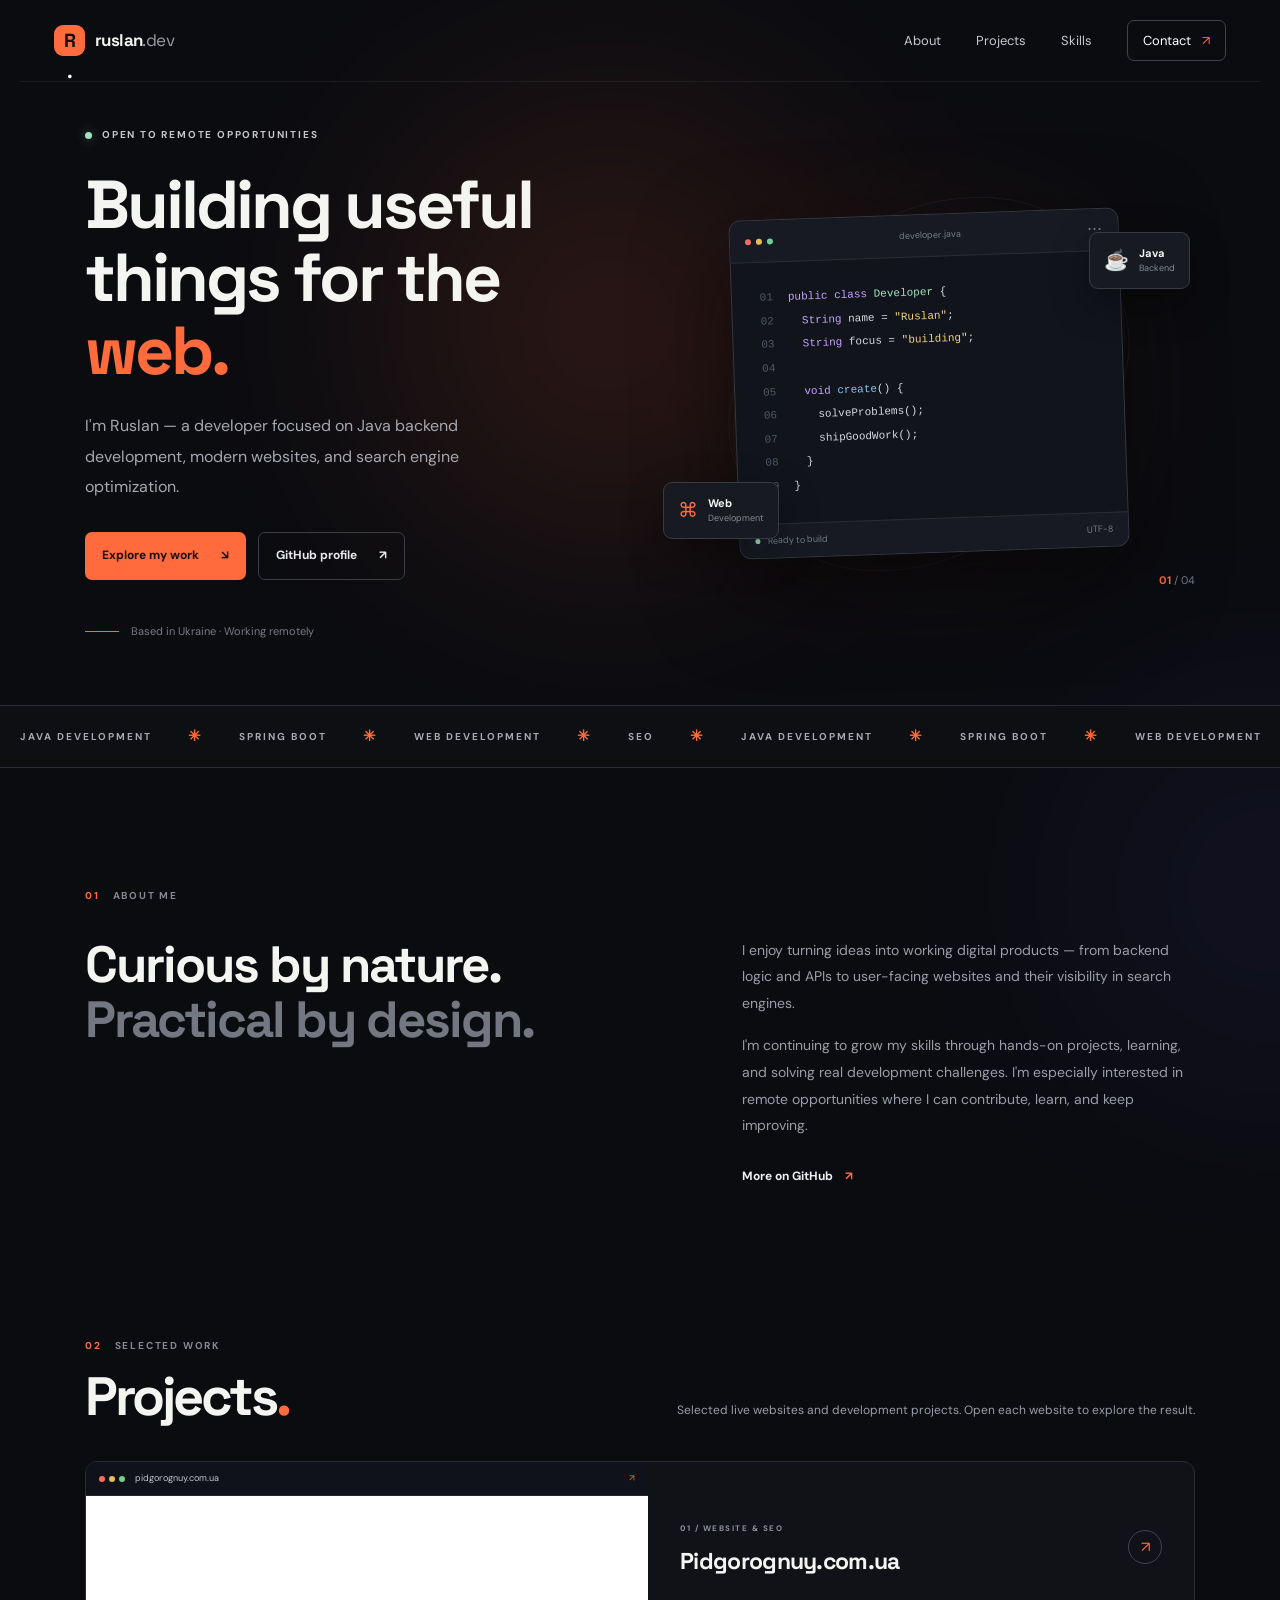
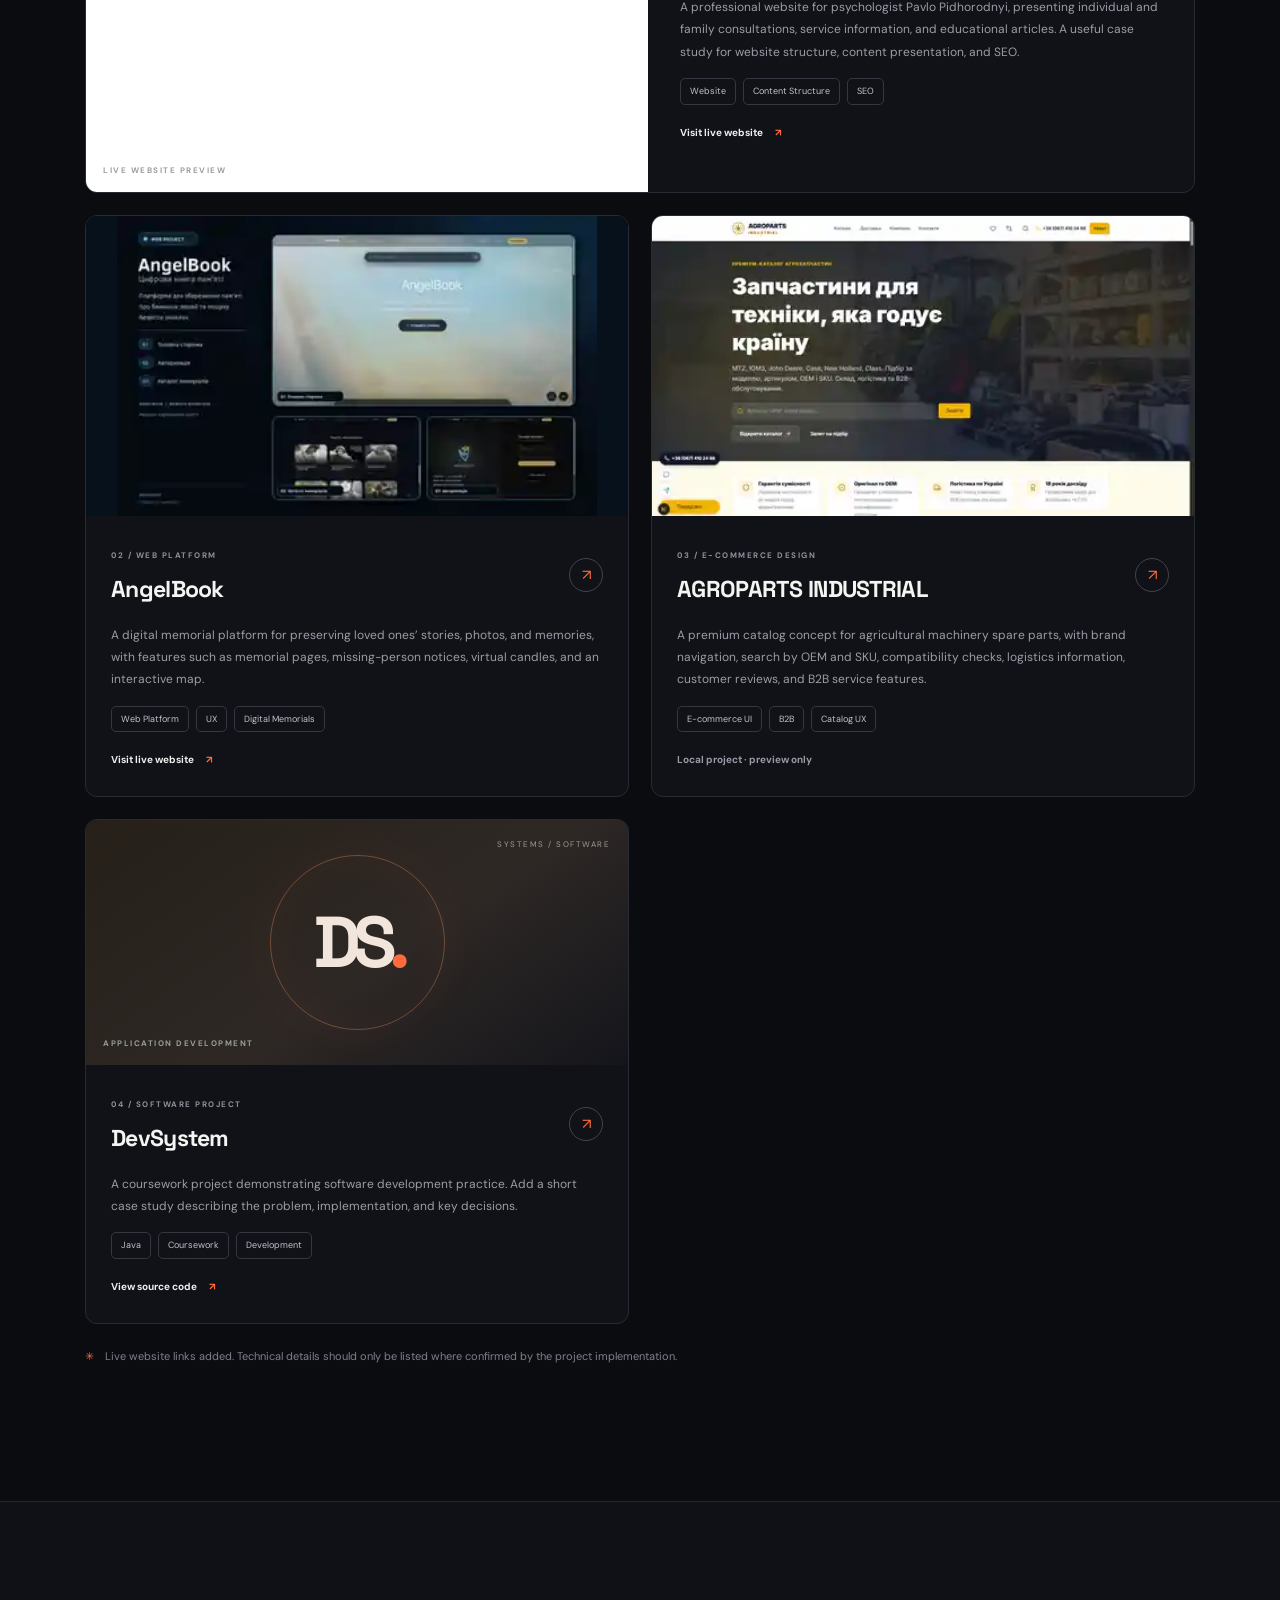
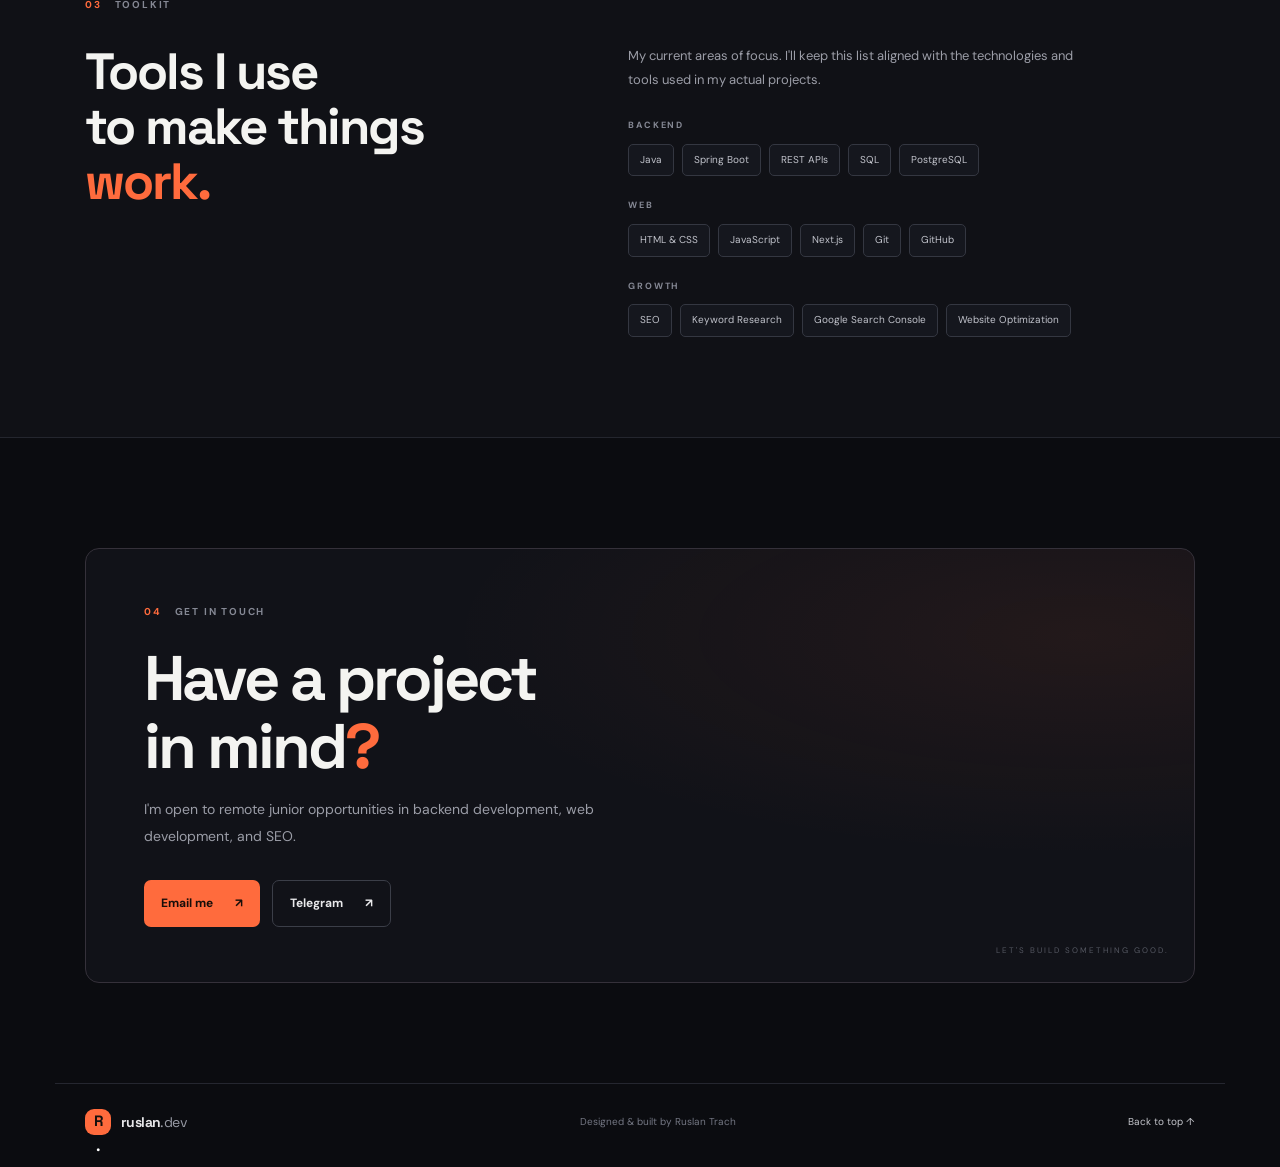
<file: index.html>
<!doctype html>
<html lang="en">
<head>
  <meta charset="UTF-8">
  <meta name="viewport" content="width=device-width, initial-scale=1.0">
  <meta name="theme-color" content="#0b0c10">
  <meta name="description" content="Ruslan Trach — Java backend development, web development and SEO portfolio.">
  <title>Ruslan Trach — Developer Portfolio</title>
  <link rel="preconnect" href="https://fonts.googleapis.com">
  <link rel="preconnect" href="https://fonts.gstatic.com" crossorigin>
  <link href="https://fonts.googleapis.com/css2?family=DM+Sans:wght@400;500;600;700&family=Space+Grotesk:wght@400;500;600;700&display=swap" rel="stylesheet">
  <link rel="stylesheet" href="styles.css?v=contacts-20261015-2">
  <script src="script.js" defer></script>
</head>
<body>
  <div class="ambient ambient-one"></div>
  <div class="ambient ambient-two"></div>
  <header class="site-header">
    <a class="brand" href="#home" aria-label="Ruslan Trach home"><span class="brand-mark">R<span>.</span></span><span>ruslan<span class="muted">.dev</span></span></a>
    <button class="menu-toggle" aria-label="Toggle navigation" aria-expanded="false"><span></span><span></span></button>
    <nav class="nav" aria-label="Main navigation">
      <a href="#about">About</a><a href="#projects">Projects</a><a href="#skills">Skills</a><a href="#contact" class="nav-contact">Contact <span>↗</span></a>
    </nav>
  </header>

  <main>
    <section class="hero section-wrap" id="home">
      <div class="hero-copy">
        <div class="eyebrow"><span class="status-dot"></span> OPEN TO REMOTE OPPORTUNITIES</div>
        <h1>Building useful<br>things for the <span class="accent-text">web.</span></h1>
        <p class="hero-description">I'm Ruslan — a developer focused on Java backend development, modern websites, and search engine optimization.</p>
        <div class="hero-actions">
          <a class="button button-primary" href="#projects">Explore my work <span>↘</span></a>
          <a class="button button-ghost" href="https://github.com/TrachRuslan" target="_blank" rel="noreferrer">GitHub profile <span>↗</span></a>
        </div>
        <div class="hero-meta"><span class="meta-line"></span><span>Based in Ukraine · Working remotely</span></div>
      </div>
      <div class="hero-art" aria-label="Abstract developer illustration">
        <div class="orbit orbit-a"></div><div class="orbit orbit-b"></div>
        <div class="art-glow"></div>
        <div class="code-window">
          <div class="window-top"><div class="window-dots"><i></i><i></i><i></i></div><span>developer.java</span><span class="window-menu">•••</span></div>
          <div class="code-content">
            <div><span class="line-no">01</span><span class="code-purple">public class</span> <span class="code-green">Developer</span> <span>{</span></div>
            <div><span class="line-no">02</span>&nbsp;&nbsp;<span class="code-purple">String</span> name = <span class="code-yellow">"Ruslan"</span>;</div>
            <div><span class="line-no">03</span>&nbsp;&nbsp;<span class="code-purple">String</span> focus = <span class="code-yellow">"building"</span>;</div>
            <div><span class="line-no">04</span></div>
            <div><span class="line-no">05</span>&nbsp;&nbsp;<span class="code-purple">void</span> <span class="code-blue">create</span>() {</div>
            <div><span class="line-no">06</span>&nbsp;&nbsp;&nbsp;&nbsp;solveProblems();</div>
            <div><span class="line-no">07</span>&nbsp;&nbsp;&nbsp;&nbsp;shipGoodWork();</div>
            <div><span class="line-no">08</span>&nbsp;&nbsp;}</div>
            <div><span class="line-no">09</span>}</div>
          </div>
          <div class="window-footer"><span><i class="status-dot"></i> Ready to build</span><span>UTF-8</span></div>
        </div>
        <div class="floating-chip chip-java"><span class="chip-icon">☕</span><span><b>Java</b><small>Backend</small></span></div>
        <div class="floating-chip chip-web"><span class="chip-icon">⌘</span><span><b>Web</b><small>Development</small></span></div>
        <div class="hero-index">01 <span>/ 04</span></div>
      </div>
    </section>

    <section class="ticker" aria-label="Areas of focus"><div class="ticker-track"><span>JAVA DEVELOPMENT</span><b>✳</b><span>SPRING BOOT</span><b>✳</b><span>WEB DEVELOPMENT</span><b>✳</b><span>SEO</span><b>✳</b><span>JAVA DEVELOPMENT</span><b>✳</b><span>SPRING BOOT</span><b>✳</b><span>WEB DEVELOPMENT</span><b>✳</b><span>SEO</span><b>✳</b></div></section>

    <section class="section-wrap about-section" id="about">
      <div class="section-label"><span>01</span> ABOUT ME</div>
      <div class="about-grid">
        <h2>Curious by nature.<br><span class="muted-heading">Practical by design.</span></h2>
        <div class="about-copy"><p>I enjoy turning ideas into working digital products — from backend logic and APIs to user-facing websites and their visibility in search engines.</p><p>I'm continuing to grow my skills through hands-on projects, learning, and solving real development challenges. I'm especially interested in remote opportunities where I can contribute, learn, and keep improving.</p><a class="text-link" href="https://github.com/TrachRuslan" target="_blank" rel="noreferrer">More on GitHub <span>↗</span></a></div>
      </div>
    </section>

    <section class="section-wrap projects-section" id="projects">
      <div class="section-heading"><div><div class="section-label"><span>02</span> SELECTED WORK</div><h2>Projects<span class="accent-text">.</span></h2></div><p>Selected live websites and development projects. Open each website to explore the result.</p></div>
      <div class="project-grid">
        <article class="project-card project-featured">
          <div class="project-visual live-preview"><div class="preview-top"><span class="preview-dots"><i></i><i></i><i></i></span><span>pidgorognuy.com.ua</span><span>↗</span></div><iframe src="https://pidgorognuy.com.ua/" title="Live preview of Pidgorognuy website" loading="lazy"></iframe><a class="preview-overlay" href="https://pidgorognuy.com.ua/" target="_blank" rel="noreferrer" aria-label="Open Pidgorognuy website"></a><div class="visual-caption">LIVE WEBSITE PREVIEW</div></div>
          <div class="project-info"><div class="project-title-row"><div><span class="project-type">01 / WEBSITE & SEO</span><h3>Pidgorognuy.com.ua</h3></div><a class="round-link" href="https://pidgorognuy.com.ua/" target="_blank" rel="noreferrer" aria-label="Open Pidgorognuy website">↗</a></div><p>A professional website for psychologist Pavlo Pidhorodnyi, presenting individual and family consultations, service information, and educational articles. A useful case study for website structure, content presentation, and SEO.</p><div class="tag-list"><span>Website</span><span>Content Structure</span><span>SEO</span></div><a class="project-link" href="https://pidgorognuy.com.ua/" target="_blank" rel="noreferrer">Visit live website <span>↗</span></a></div>
        </article>
        <article class="project-card">
          <div class="project-visual angelbook-visual" style="padding:0;overflow:hidden;min-height:300px;background:#07111b;"><iframe src="angelbook-card.html?v=20261015-2" title="AngelBook portfolio showcase made from real website screenshots" loading="lazy" style="display:block;width:100%;height:100%;min-height:300px;border:0;"></iframe></div>
          <div class="project-info"><div class="project-title-row"><div><span class="project-type">02 / WEB PLATFORM</span><h3>AngelBook</h3></div><a class="round-link" href="https://www.angelbook.org/" target="_blank" rel="noreferrer" aria-label="Open AngelBook website">↗</a></div><p>A digital memorial platform for preserving loved ones’ stories, photos, and memories, with features such as memorial pages, missing-person notices, virtual candles, and an interactive map.</p><div class="tag-list"><span>Web Platform</span><span>UX</span><span>Digital Memorials</span></div><a class="project-link" href="https://www.angelbook.org/" target="_blank" rel="noreferrer">Visit live website <span>↗</span></a></div>
        </article>
        <article class="project-card">
          <div class="project-visual agroparts-visual" style="padding:0;overflow:hidden;min-height:300px;background:#f6f7f9;"><iframe src="agroparts-card.html?v=20261015-7" title="AGROPARTS INDUSTRIAL local project portfolio preview" loading="lazy" style="display:block;width:100%;height:100%;min-height:300px;border:0;"></iframe></div>
          <div class="project-info"><div class="project-title-row"><div><span class="project-type">03 / E-COMMERCE DESIGN</span><h3>AGROPARTS INDUSTRIAL</h3></div><span class="round-link" aria-hidden="true">↗</span></div><p>A premium catalog concept for agricultural machinery spare parts, with brand navigation, search by OEM and SKU, compatibility checks, logistics information, customer reviews, and B2B service features.</p><div class="tag-list"><span>E-commerce UI</span><span>B2B</span><span>Catalog UX</span></div><span class="project-link" style="cursor:default;color:var(--muted,#a1a1aa);">Local project · preview only</span></div>
        </article>
        <article class="project-card">
          <div class="project-visual dev-visual"><div class="dev-orbit"></div><div class="dev-monogram">DS<span>.</span></div><div class="dev-caption">SYSTEMS / SOFTWARE</div><div class="visual-caption">APPLICATION DEVELOPMENT</div></div>
          <div class="project-info"><div class="project-title-row"><div><span class="project-type">04 / SOFTWARE PROJECT</span><h3>DevSystem</h3></div><a class="round-link" href="https://github.com/TrachRuslan/devsystem-coursework" target="_blank" rel="noreferrer" aria-label="View DevSystem repository">↗</a></div><p>A coursework project demonstrating software development practice. Add a short case study describing the problem, implementation, and key decisions.</p><div class="tag-list"><span>Java</span><span>Coursework</span><span>Development</span></div><a class="project-link" href="https://github.com/TrachRuslan/devsystem-coursework" target="_blank" rel="noreferrer">View source code <span>↗</span></a></div>
        </article>
      </div>
      <p class="projects-note"><span>✳</span> Live website links added. Technical details should only be listed where confirmed by the project implementation.</p>
    </section>

    <section class="skills-section" id="skills"><div class="section-wrap"><div class="section-label"><span>03</span> TOOLKIT</div><div class="skills-layout"><h2>Tools I use<br>to make things<br><span class="accent-text">work.</span></h2><div class="skills-content"><p>My current areas of focus. I'll keep this list aligned with the technologies and tools used in my actual projects.</p><div class="skill-groups"><div class="skill-group"><h3>BACKEND</h3><div class="skill-pills"><span>Java</span><span>Spring Boot</span><span>REST APIs</span><span>SQL</span><span>PostgreSQL</span></div></div><div class="skill-group"><h3>WEB</h3><div class="skill-pills"><span>HTML & CSS</span><span>JavaScript</span><span>Next.js</span><span>Git</span><span>GitHub</span></div></div><div class="skill-group"><h3>GROWTH</h3><div class="skill-pills"><span>SEO</span><span>Keyword Research</span><span>Google Search Console</span><span>Website Optimization</span></div></div></div></div></div></div></section>

    <section class="section-wrap contact-section" id="contact"><div class="contact-panel"><div class="section-label"><span>04</span> GET IN TOUCH</div><h2>Have a project<br>in mind<span class="accent-text">?</span></h2><p>I'm open to remote junior opportunities in backend development, web development, and SEO.</p><div class="contact-actions"><a class="button button-primary" href="https://mail.google.com/mail/?view=cm&fs=1&to=trac4797%40gmail.com" target="_blank" rel="noopener noreferrer">Email me <span>↗</span></a><a class="button button-ghost" href="https://t.me/Trach_r" target="_blank" rel="noopener noreferrer">Telegram <span>↗</span></a></div><span class="contact-decoration">LET'S BUILD SOMETHING GOOD.</span></div></section>
  </main>
  <footer class="site-footer"><a class="brand" href="#home"><span class="brand-mark">R<span>.</span></span><span>ruslan<span class="muted">.dev</span></span></a><span>Designed & built by Ruslan Trach</span><a href="#home">Back to top ↑</a></footer>
</body>
</html>
</file>
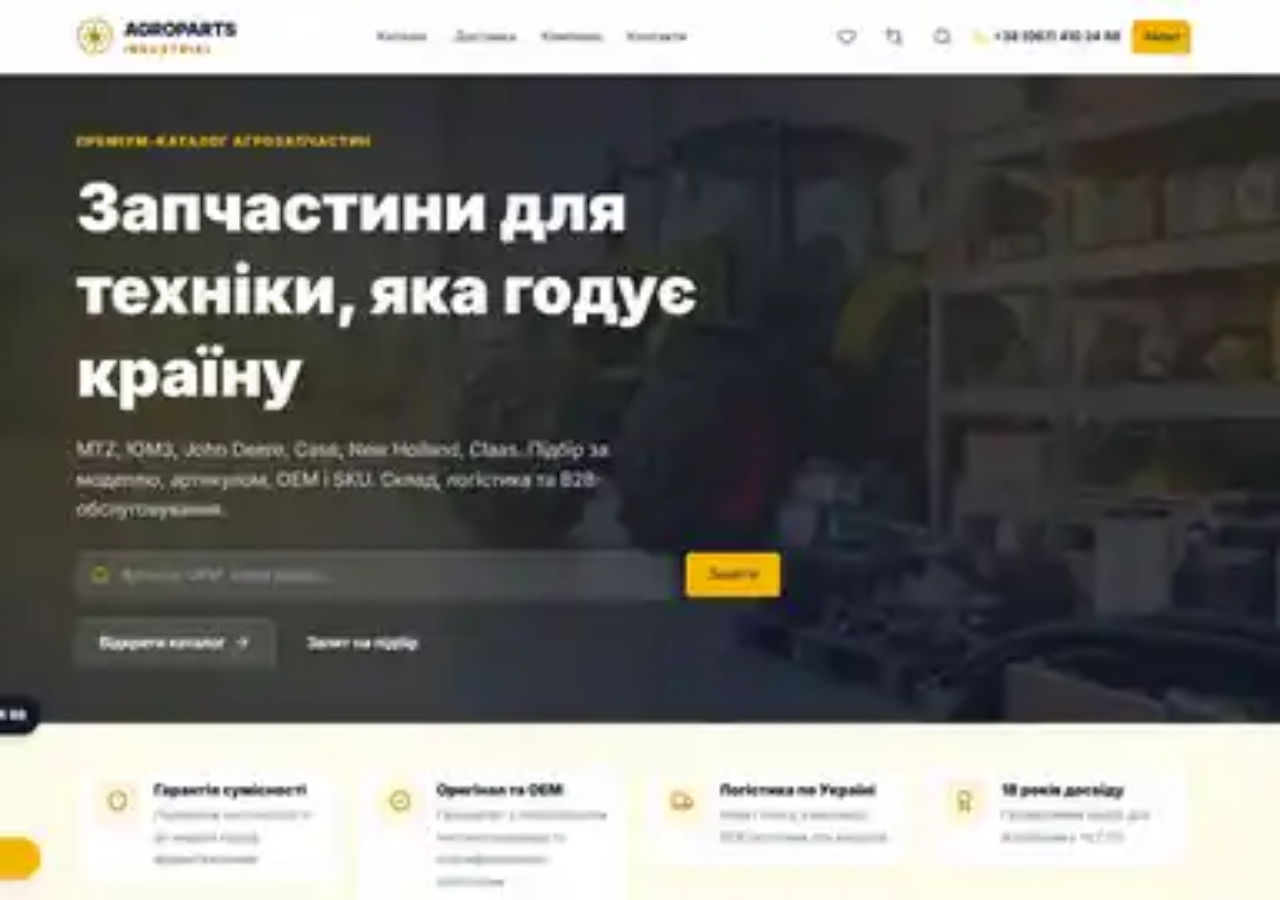
<file: agroparts-card.html>
<!doctype html><html lang="uk"><head><meta charset="utf-8"><meta name="viewport" content="width=device-width,initial-scale=1"><title>AGROPARTS INDUSTRIAL — portfolio preview</title><style>*{box-sizing:border-box}html,body{margin:0;width:100%;height:100%;overflow:hidden;background:#101827}body{display:flex;align-items:center;justify-content:center}.shot{display:block;width:100%;height:100%;object-fit:cover;object-position:center top}</style></head><body><img class="shot" alt="AGROPARTS INDUSTRIAL — прев’ю реального сайту" src="[data-uri]"></body></html>
</file>
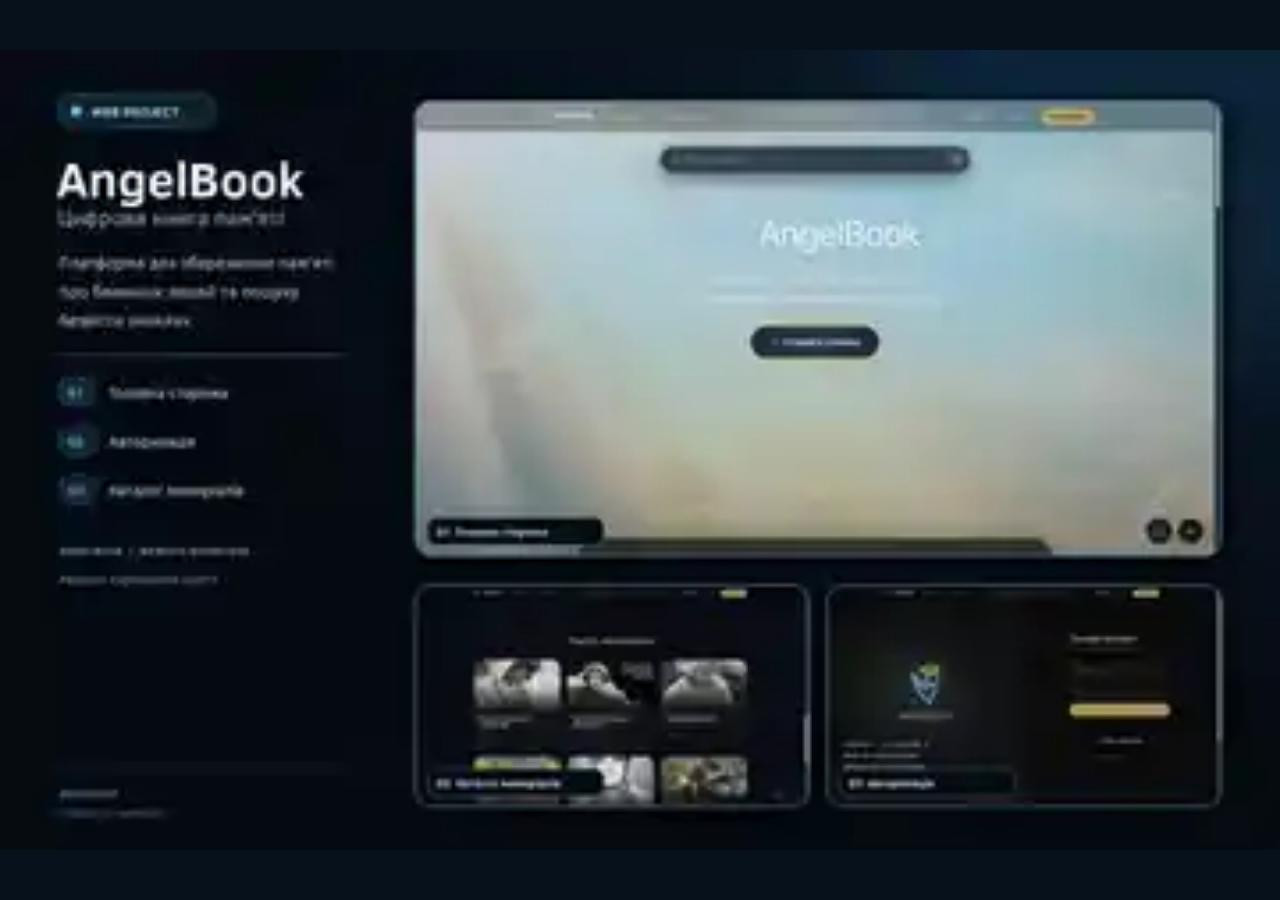
<file: angelbook-card.html>
<!doctype html><html lang="uk"><head><meta charset="utf-8"><meta name="viewport" content="width=device-width,initial-scale=1"><title>AngelBook — портфоліо</title><style>html,body{margin:0;width:100%;height:100%;background:#07111b;overflow:hidden}img{display:block;width:100%;height:100%;object-fit:contain;object-position:center}</style></head><body><img alt="AngelBook — картка портфоліо зі справжніми скриншотами сайту" src="[data-uri]"></body></html>
</file>
<file: styles.css>
:root{--bg:#0b0c10;--panel:#111319;--panel2:#151820;--text:#f4f4f1;--muted:#989ba5;--line:#292c35;--accent:#ff6b3d;--accent2:#ff9b6b;--green:#9fe3bd;--font:"DM Sans",sans-serif;--display:"Space Grotesk",sans-serif}*{box-sizing:border-box}html{scroll-behavior:smooth;scroll-padding-top:90px}body{margin:0;background:var(--bg);color:var(--text);font-family:var(--font);font-size:15px;line-height:1.65;overflow-x:hidden}a{color:inherit;text-decoration:none}button{font:inherit}.ambient{position:absolute;pointer-events:none;border-radius:50%;filter:blur(110px);opacity:.12;z-index:-1}.ambient-one{width:450px;height:450px;background:#ff6038;top:100px;left:30%}.ambient-two{width:380px;height:380px;background:#6154ff;top:700px;right:-180px;opacity:.08}.site-header{height:82px;max-width:1240px;margin:auto;padding:0 34px;display:flex;align-items:center;justify-content:space-between;border-bottom:1px solid rgba(255,255,255,.07);position:relative;z-index:10}.brand{display:inline-flex;align-items:center;gap:10px;font-family:var(--display);font-weight:700;font-size:17px;letter-spacing:-.6px}.brand-mark{width:31px;height:31px;display:grid;place-items:center;border-radius:9px;background:var(--accent);color:#15100e;font-size:19px}.brand-mark span{color:white}.muted{color:var(--muted);font-weight:400}.nav{display:flex;align-items:center;gap:35px;font-size:13px;color:#c7c8ce}.nav a{transition:color .2s}.nav a:hover,.text-link:hover,.project-link:hover{color:var(--accent2)}.nav-contact{border:1px solid #41434c;padding:9px 15px;border-radius:7px;color:white!important}.nav-contact span{color:var(--accent);margin-left:8px}.menu-toggle{display:none}.section-wrap{max-width:1170px;margin:0 auto;padding-left:30px;padding-right:30px}.hero{min-height:620px;display:grid;grid-template-columns:1fr 1fr;align-items:center;gap:45px;padding-top:45px;padding-bottom:65px}.eyebrow,.section-label,.project-type,.visual-caption,.skill-group h3{font-size:10px;letter-spacing:1.8px;font-weight:700}.eyebrow{display:flex;align-items:center;gap:10px;color:#c6c6cb}.status-dot{display:inline-block;width:7px;height:7px;border-radius:50%;background:var(--green);box-shadow:0 0 12px #9fe3bd66}.hero h1,.section-heading h2,.about-grid h2,.skills-layout h2,.contact-panel h2{font-family:var(--display);letter-spacing:-3px;line-height:1.08;font-size:clamp(44px,5.3vw,70px);margin:24px 0}.accent-text{color:var(--accent)}.hero-description{max-width:470px;color:#a6a8b0;font-size:16px;line-height:1.9}.hero-actions,.contact-actions{display:flex;gap:12px;flex-wrap:wrap;margin-top:30px}.button{display:inline-flex;align-items:center;justify-content:center;gap:22px;padding:13px 17px;border-radius:7px;font-size:12px;font-weight:700;transition:transform .2s,border-color .2s,background .2s}.button:hover{transform:translateY(-2px)}.button-primary{background:var(--accent);color:#170e0a}.button-primary:hover{background:var(--accent2)}.button-ghost{border:1px solid #3b3e48;color:#e9e9eb}.button-ghost:hover{border-color:var(--accent)}.hero-meta{display:flex;align-items:center;gap:12px;color:#777b86;font-size:11px;margin-top:42px}.meta-line{height:1px;width:34px;background:var(--accent)}.hero-art{position:relative;min-height:410px;display:grid;place-items:center}.orbit{position:absolute;border:1px solid #ffffff0d;border-radius:50%;transform:rotate(-25deg)}.orbit-a{width:420px;height:300px}.orbit-b{width:330px;height:430px;transform:rotate(50deg)}.art-glow{position:absolute;width:250px;height:250px;border-radius:50%;background:#ff6038;filter:blur(100px);opacity:.15}.code-window{position:relative;z-index:1;width:min(100%,390px);background:#11141b;border:1px solid #343742;border-radius:12px;box-shadow:0 30px 90px #0008;overflow:hidden;transform:rotate(-2deg)}.window-top,.window-footer{height:42px;display:flex;align-items:center;justify-content:space-between;padding:0 15px;background:#171a22;color:#777c88;font-size:9px;border-bottom:1px solid #292d37}.window-dots{display:flex;gap:5px}.window-dots i{height:6px;width:6px;border-radius:50%;background:#f36c5d}.window-dots i:nth-child(2){background:#e9b75d}.window-dots i:nth-child(3){background:#6fcf97}.window-menu{letter-spacing:2px}.code-content{padding:24px 12px;font-family:monospace;font-size:11px;line-height:2.15;color:#d5d8e2;white-space:nowrap}.line-no{display:inline-block;width:29px;color:#515765;text-align:right;margin-right:15px}.code-purple{color:#c5a4ff}.code-green{color:#a4e3bd}.code-yellow{color:#f2d28a}.code-blue{color:#80c9f0}.window-footer{border-top:1px solid #292d37;border-bottom:0;height:34px}.window-footer .status-dot{margin-right:6px;width:5px;height:5px}.floating-chip{position:absolute;z-index:2;display:flex;align-items:center;gap:10px;padding:11px 14px;background:#171a21;border:1px solid #383b45;border-radius:9px;box-shadow:0 14px 40px #0005}.floating-chip b,.floating-chip small{display:block;line-height:1.4}.floating-chip b{font-size:11px}.floating-chip small{color:#858995;font-size:9px}.chip-icon{font-size:20px;color:var(--accent)}.chip-java{top:53px;right:5px}.chip-web{bottom:50px;left:0}.hero-index{position:absolute;right:0;bottom:0;font-size:11px;color:var(--accent);font-weight:700}.hero-index span{color:#777b86;font-weight:400}.ticker{border-top:1px solid var(--line);border-bottom:1px solid var(--line);overflow:hidden;background:#0e0f13}.ticker-track{display:flex;justify-content:space-around;align-items:center;gap:36px;min-width:800px;padding:18px 20px;font-size:10px;font-weight:700;letter-spacing:2px;color:#a8a9b0;white-space:nowrap}.ticker-track b{color:var(--accent);font-size:15px}.about-section{padding-top:120px;padding-bottom:115px}.section-label{color:#858894;display:flex;align-items:center;gap:13px}.section-label span{color:var(--accent)}.about-grid{display:grid;grid-template-columns:1fr .8fr;gap:90px;align-items:start;margin-top:32px}.about-grid h2,.skills-layout h2{font-size:clamp(35px,4vw,51px);letter-spacing:-2px;margin:0}.muted-heading{color:#737782}.about-copy p,.section-heading>p,.skills-content>p,.contact-panel>p{color:#9b9da7;line-height:1.9;font-size:14px;margin:0 0 16px}.text-link,.project-link{display:inline-flex;align-items:center;gap:12px;color:#f0f0f0;font-size:12px;font-weight:700;margin-top:12px}.text-link span,.project-link span{color:var(--accent)}.projects-section{padding-top:35px;padding-bottom:125px}.section-heading{display:flex;align-items:end;justify-content:space-between;margin-bottom:35px}.section-heading h2{font-size:54px;margin:14px 0 0}.section-heading>p{font-size:12px;margin:0 0 5px}.project-grid{display:grid;grid-template-columns:1fr 1fr;gap:22px}.project-card{border:1px solid #282b34;background:#101218;border-radius:12px;overflow:hidden;transition:transform .25s,border-color .25s}.project-card:hover{transform:translateY(-4px);border-color:#48404a}.project-featured{grid-column:span 2;display:grid;grid-template-columns:1.03fr 1fr}.project-visual{height:245px;position:relative;overflow:hidden;background:#181d1b}.project-featured .project-visual{height:100%;min-height:330px}.visual-caption{position:absolute;bottom:15px;left:17px;color:#999e9b;font-size:8px;letter-spacing:1.5px}.agri-visual{background:linear-gradient(135deg,#17271f,#314b32 60%,#202c24);padding:20px 25px}.visual-grid,.backend-grid{position:absolute;inset:0;background-image:linear-gradient(#ffffff0a 1px,transparent 1px),linear-gradient(90deg,#ffffff0a 1px,transparent 1px);background-size:28px 28px;mask-image:linear-gradient(120deg,#000,transparent 85%)}.agri-top{position:relative;display:flex;justify-content:space-between;align-items:center;color:#e6eadf;font-size:13px}.mini-brand{font-family:var(--display);font-weight:700;letter-spacing:-.5px}.mini-brand span{color:#c5e17b}.mini-menu{font-size:18px}.agri-copy{position:relative;z-index:1;margin-top:45px;display:flex;flex-direction:column;align-items:flex-start}.visual-kicker{font-size:8px;letter-spacing:2px;color:#c2d7b0}.agri-copy strong{font-family:var(--display);font-size:clamp(24px,3vw,38px);line-height:1.1;letter-spacing:-1.5px;margin:10px 0 16px;color:#f0f2e9}.visual-cta{font-size:9px;background:#d3e99a;color:#1b2819;padding:7px 10px;border-radius:3px;font-weight:700}.agri-orb{position:absolute;right:28px;bottom:26px;width:110px;height:110px;border-radius:50%;border:1px solid #d6edac77;display:grid;place-items:center;color:#d6edac;font-family:var(--display);font-size:43px;transform:rotate(12deg);box-shadow:inset 0 0 40px #d6edac12}.agri-orb span{font-size:18px;color:#d6edac}.project-info{padding:25px}.project-featured .project-info{padding:30px 32px;display:flex;flex-direction:column;align-items:flex-start;justify-content:center}.project-title-row{display:flex;align-items:center;justify-content:space-between;width:100%;gap:10px}.project-type{font-size:8px;letter-spacing:1.5px;color:#8e929d}.project-info h3{font-family:var(--display);font-size:23px;letter-spacing:-.7px;margin:5px 0 0}.round-link{flex-shrink:0;display:grid;place-items:center;width:34px;height:34px;border:1px solid #41444e;border-radius:50%;color:var(--accent);transition:background .2s}.round-link:hover{background:#29201e}.project-info p{color:#9b9da7;font-size:12px;line-height:1.85;margin:15px 0}.tag-list{display:flex;gap:7px;flex-wrap:wrap}.tag-list span,.skill-pills span{border:1px solid #343741;border-radius:5px;padding:5px 9px;font-size:9px;color:#c1c3cb}.project-link{margin-top:20px;font-size:10px}.backend-visual{background:linear-gradient(135deg,#19182b,#22223b 60%,#14151e);display:grid;place-items:center}.api-badge{position:absolute;top:22px;left:22px;font-size:10px;letter-spacing:1px;color:#e5e2ff}.api-badge span{color:#9fe3bd;font-size:8px;margin-left:8px}.api-card{width:64%;max-width:230px;position:relative;z-index:1;background:#10111c;border:1px solid #45445d;border-radius:8px;padding:14px;box-shadow:0 20px 45px #0005;transform:rotate(3deg)}.api-card-top{display:flex;justify-content:space-between;color:#9b9eb1;font-size:8px}.api-card-top span:last-child{color:#9fe3bd}.api-route{font-family:monospace;font-size:14px;margin:13px 0;color:#f2f0ff}.api-line{height:4px;border-radius:3px;background:#37384d;margin:7px 0}.line-wide{width:100%}.line-short{width:55%}.api-response{background:#191a2a;border-radius:4px;padding:8px;font-family:monospace;font-size:9px;line-height:1.8;color:#b7a5ff}.api-response i{font-style:normal;color:#9fe3bd}.dev-visual{background:linear-gradient(145deg,#262019,#2e2825 55%,#14151b);display:grid;place-items:center}.dev-orbit{position:absolute;width:175px;height:175px;border:1px solid #ff9b6b55;border-radius:50%;box-shadow:0 0 55px #ff6b3d0b,inset 0 0 40px #ff6b3d0b}.dev-monogram{font-family:var(--display);font-size:72px;letter-spacing:-8px;font-weight:700;color:#f2e5db;z-index:1}.dev-monogram span{color:var(--accent)}.dev-caption{position:absolute;top:18px;right:18px;font-size:8px;color:#a59a93;letter-spacing:1.5px}.projects-note{color:#7e828e;font-size:11px;margin-top:23px}.projects-note span{color:var(--accent);margin-right:8px}.skills-section{background:#101116;border-top:1px solid #24262e;border-bottom:1px solid #24262e;padding:95px 0 100px}.skills-layout{display:grid;grid-template-columns:.8fr 1fr;gap:90px;margin-top:30px}.skills-layout h2{font-size:51px}.skills-content>p{font-size:13px;max-width:450px}.skill-groups{display:grid;gap:22px;margin-top:25px}.skill-group h3{color:#858894;font-size:9px;margin:0 0 11px}.skill-pills{display:flex;gap:8px;flex-wrap:wrap}.skill-pills span{padding:7px 11px;font-size:10px;background:#15171e}.contact-section{padding-top:110px;padding-bottom:100px}.contact-panel{position:relative;overflow:hidden;padding:55px 58px;border:1px solid #35313a;border-radius:14px;background:radial-gradient(ellipse at 90% 20%,#ff6b3d13,transparent 45%),#111218}.contact-panel h2{font-size:clamp(44px,5vw,63px);margin:24px 0 16px}.contact-panel>p{max-width:480px}.contact-decoration{position:absolute;right:25px;bottom:25px;font-size:8px;letter-spacing:2px;color:#555862}.site-footer{max-width:1170px;margin:auto;padding:25px 30px 32px;border-top:1px solid #252730;display:flex;align-items:center;justify-content:space-between;color:#747783;font-size:10px}.site-footer .brand{color:#e7e7e9;font-size:14px}.site-footer .brand-mark{width:26px;height:26px;font-size:15px}.site-footer>a:last-child{color:#c5c6cc}.site-footer>a:last-child:hover{color:var(--accent)}@media(min-width:1300px){.hero{min-height:660px}}@media(max-width:850px){.hero{grid-template-columns:1fr;gap:10px;padding-top:80px}.hero-copy{max-width:650px}.hero-art{min-height:380px;margin-top:5px}.hero h1{font-size:62px}.about-grid,.skills-layout{grid-template-columns:1fr;gap:28px}.about-grid{margin-top:24px}.skills-layout h2 br{display:none}.project-featured{grid-template-columns:1fr}.project-featured .project-visual{min-height:300px}.project-featured .project-info{padding:25px}.section-heading{align-items:start;gap:20px;flex-direction:column}.section-heading>p br{display:none}.about-section{padding-top:90px;padding-bottom:80px}.projects-section{padding-bottom:90px}.skills-section{padding:75px 0}.contact-section{padding-top:75px;padding-bottom:70px}}@media(max-width:600px){.site-header{height:70px;padding:0 20px}.menu-toggle{display:flex;flex-direction:column;gap:5px;border:1px solid #363943;background:#15171e;padding:10px;border-radius:7px}.menu-toggle span{display:block;width:18px;height:2px;background:#eee}.nav{display:none;position:absolute;top:69px;left:0;right:0;background:#101116;padding:20px;flex-direction:column;align-items:stretch;gap:18px;border-bottom:1px solid var(--line)}.nav.open{display:flex}.nav-contact{text-align:center}.section-wrap{padding-left:21px;padding-right:21px}.hero{padding-top:64px;padding-bottom:40px;min-height:auto}.hero h1{font-size:48px;letter-spacing:-2px}.hero-description{font-size:14px}.hero-actions{gap:8px}.button{padding:12px 13px;gap:13px}.hero-art{min-height:320px;margin:15px -8px 0}.code-window{width:94%;transform:none}.code-content{font-size:9px;padding:18px 8px}.line-no{margin-right:8px;width:22px}.chip-java{top:15px;right:0}.chip-web{bottom:15px;left:0}.floating-chip{padding:8px 10px}.orbit-a{width:300px;height:220px}.orbit-b{height:320px;width:260px}.hero-index{right:5px;bottom:-2px}.ticker-track{gap:23px;padding:14px 10px;font-size:9px}.about-section{padding-top:70px;padding-bottom:70px}.about-grid h2,.skills-layout h2{font-size:37px}.section-heading h2{font-size:45px}.project-grid{grid-template-columns:1fr;gap:16px}.project-featured{grid-column:auto}.project-featured .project-visual{min-height:270px}.agri-orb{width:80px;height:80px;font-size:31px;right:15px;bottom:20px}.agri-copy{margin-top:38px}.agri-copy strong{font-size:31px}.project-info,.project-featured .project-info{padding:22px}.project-info h3{font-size:21px}.project-visual{height:225px}.skills-section{padding:65px 0}.skills-layout{gap:20px}.skill-groups{gap:19px}.contact-section{padding-top:55px;padding-bottom:55px}.contact-panel{padding:30px 22px}.contact-panel h2{font-size:45px;letter-spacing:-2px}.contact-decoration{position:static;display:block;margin-top:30px;font-size:7px}.site-footer{padding:22px 21px;gap:15px;flex-wrap:wrap}.site-footer>span{order:3;width:100%}}@media(prefers-reduced-motion:reduce){*,*::before,*::after{scroll-behavior:auto!important;transition:none!important}}
/* Real project previews */
.live-preview{background:#101218;isolation:isolate}
.preview-top{height:34px;position:absolute;z-index:2;left:0;right:0;top:0;display:flex;align-items:center;gap:10px;padding:0 13px;background:#111319eF;border-bottom:1px solid #ffffff18;color:#c4c6ce;font-size:9px}
.preview-top>span:last-child{margin-left:auto;color:var(--accent)}
.preview-dots{display:flex;gap:4px}
.preview-dots i{display:block;width:6px;height:6px;border-radius:50%;background:#ff6b63}
.preview-dots i:nth-child(2){background:#e7bd58}
.preview-dots i:nth-child(3){background:#75cf8b}
.live-preview iframe{position:absolute;top:34px;left:0;width:100%;height:calc(100% - 34px);border:0;background:#fff;pointer-events:none}
.preview-overlay{position:absolute;inset:34px 0 0;z-index:1}
.angelbook-visual{background:#090a0f;min-height:330px;display:block}
.angelbook-shot{position:absolute;overflow:hidden;border:1px solid #ffffff35;border-radius:7px;background:#111;box-shadow:0 18px 45px #0009}
.angelbook-shot img{display:block;width:100%;height:100%;object-fit:cover;object-position:top}
.angelbook-shot-main{left:6%;top:9%;width:66%;height:72%;z-index:2;transform:rotate(-2deg)}
.angelbook-shot-side{right:4%;top:17%;width:42%;height:43%;z-index:3;transform:rotate(3deg)}
.angelbook-shot-bottom{right:8%;bottom:4%;width:51%;height:37%;z-index:4;transform:rotate(-1deg)}
.angelbook-visual .visual-caption{z-index:5;left:13px;bottom:10px;padding:4px 7px;border-radius:3px;background:#090a0fce;color:#d6c27e;font-size:7px;letter-spacing:1.2px}
@media(max-width:600px){.angelbook-visual{min-height:270px}.angelbook-shot-main{width:70%;height:70%;left:4%;top:8%}.angelbook-shot-side{width:45%;height:42%;right:3%;top:15%}.angelbook-shot-bottom{width:53%;height:37%;right:5%;bottom:4%}.live-preview{min-height:270px}}
</file>
